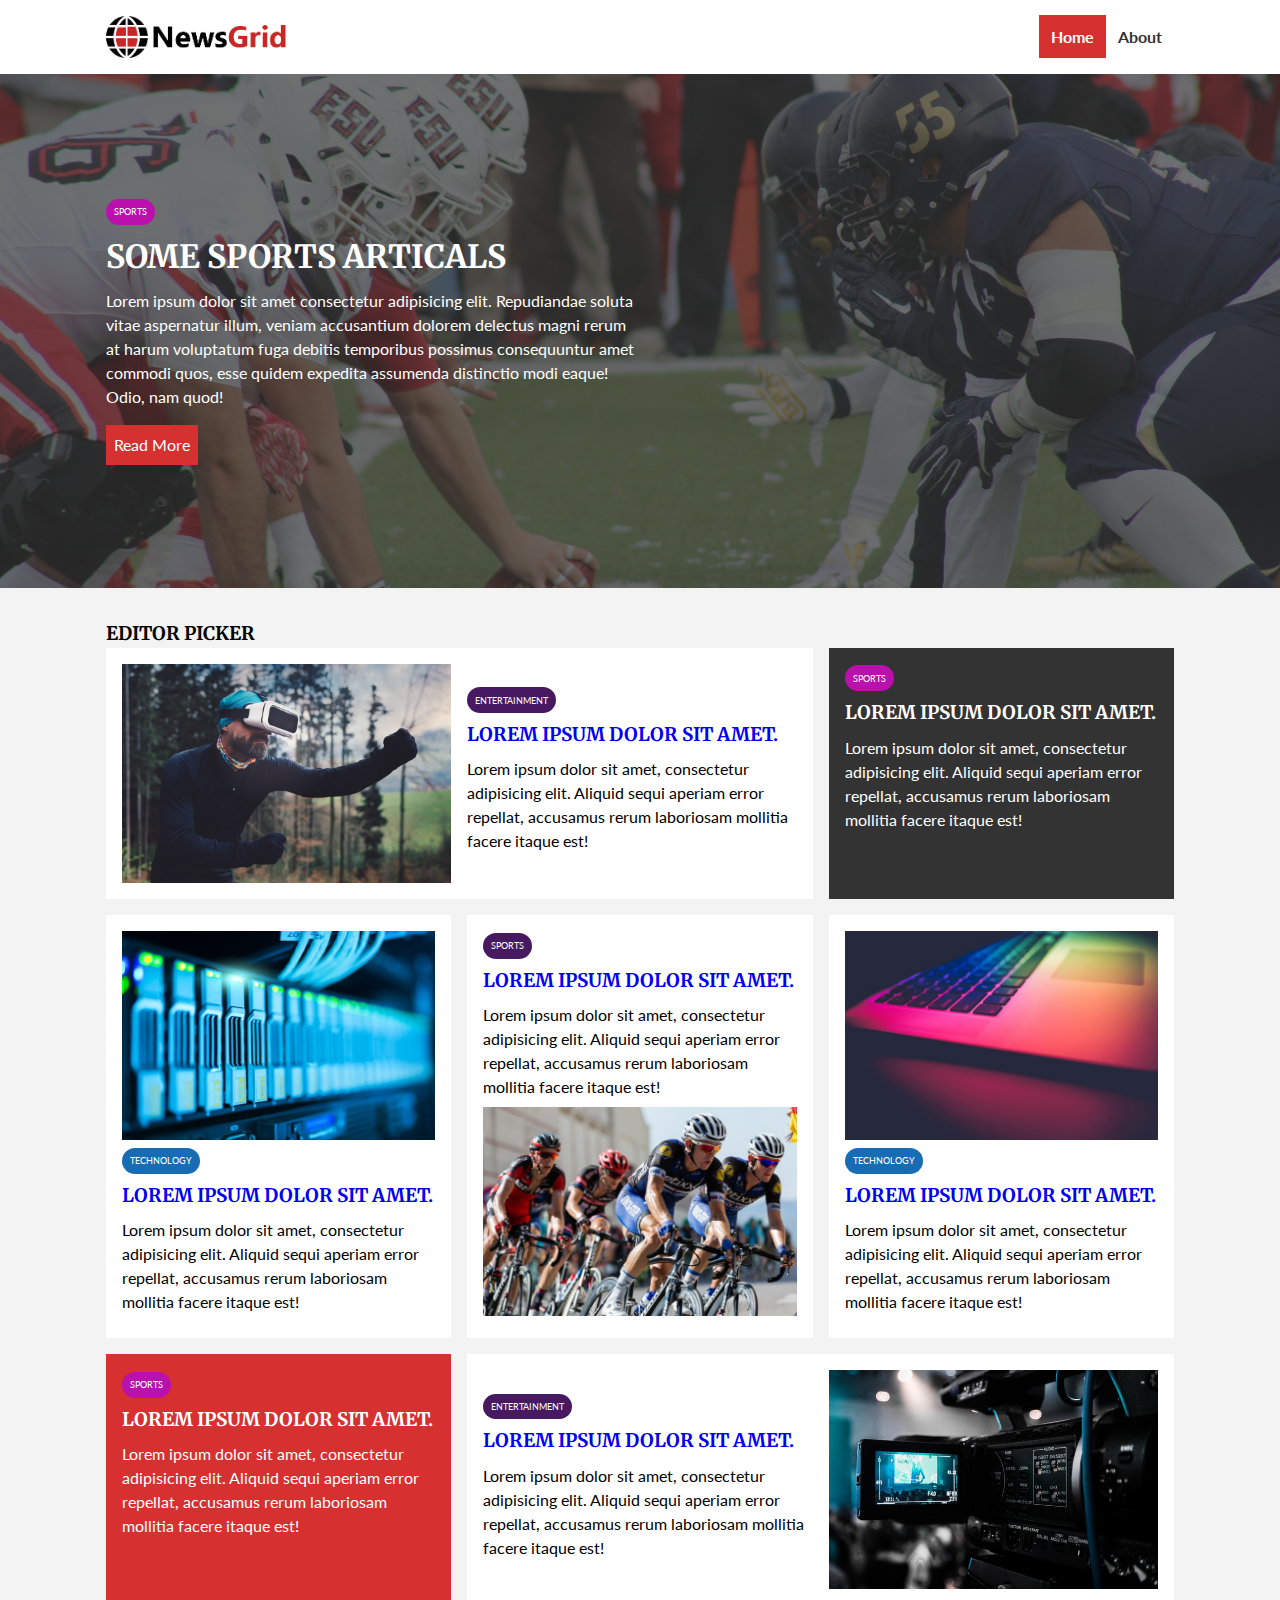
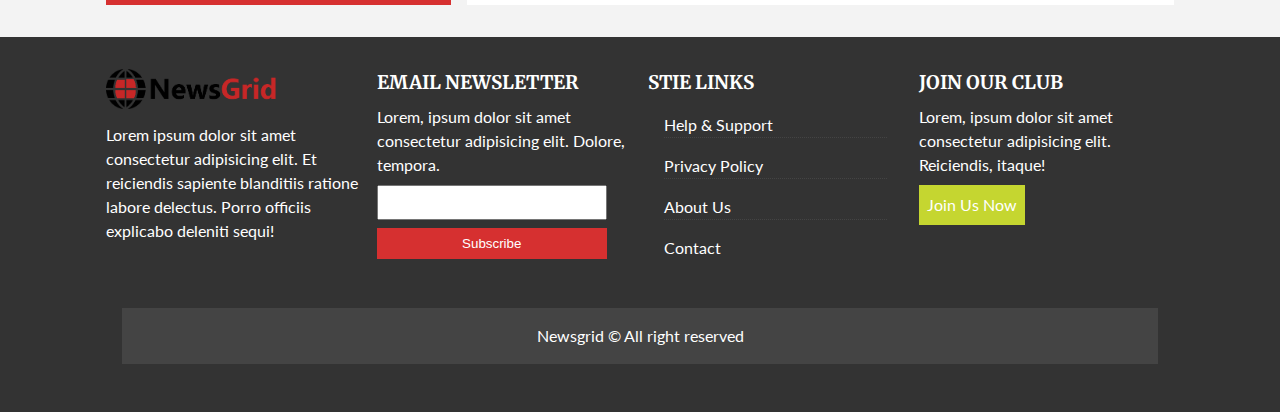
<file: index.html>
<!DOCTYPE html>
<html lang="en">
  <head>
    <meta charset="UTF-8" />
    <meta name="viewport" content="width=device-width, initial-scale=1.0" />
    <meta http-equiv="X-UA-Compatible" content="ie=edge" />

    <link
      href="https://fonts.googleapis.com/css?family=Lato|Merriweather"
      rel="stylesheet"
    />

    <link rel="stylesheet" href="style/style.css" />

    <link
      rel="stylesheet"
      media="screen and (max-width:700px)"
      href="style/mobile.css"
    />

    <link
      rel="stylesheet"
      href="https://use.fontawesome.com/releases/v5.8.1/css/all.css"
      integrity="sha384-50oBUHEmvpQ+1lW4y57PTFmhCaXp0ML5d60M1M7uH2+nqUivzIebhndOJK28anvf"
      crossorigin="anonymous"
    />

    <link rel="shortcut icon" type="image/x-icon" href="favicon.ico" />

    <title>Simple grid website</title>
  </head>
  <body>
    <!-- navgation -->
    <nav id="main-nav">
      <div class="container">
        <img class="logo" src="./img/logo.png" alt="logo" />
        <div class="social">
          <a href="http://www.facebook.com"
            ><i class="fab fa-facebook fa-2x"></i
          ></a>
          <a href="http://www.twitter.com"
            ><i class="fab fa-twitter fa-2x"></i
          ></a>
          <a href="http://www.youtube.com"
            ><i class="fab fa-youtube fa-2x"></i
          ></a>
          <a href="http://www.google.com"
            ><i class="fab fa-google fa-2x"></i
          ></a>
        </div>

        <ul>
          <li><a class="current" href="./index.html">Home</a></li>
          <li><a href="./about.html">About</a></li>
        </ul>
      </div>
    </nav>
    <!-- show case -->

    <header id="showcase">
      <div class="container">
        <div class="showcase-container">
          <div class="showcase-content">
            <div class="category category-sports">Sports</div>
            <h1>Some Sports Articals</h1>
            <p>
              Lorem ipsum dolor sit amet consectetur adipisicing elit.
              Repudiandae soluta vitae aspernatur illum, veniam accusantium
              dolorem delectus magni rerum at harum voluptatum fuga debitis
              temporibus possimus consequuntur amet commodi quos, esse quidem
              expedita assumenda distinctio modi eaque! Odio, nam quod!
            </p>
            <a href="article.html" class="btn btn-primary">Read More</a>
          </div>
        </div>
      </div>
    </header>
    <!-- articles grid -->

    <section id="articles" class="py-2">
      <div class="container">
        <h3>Editor Picker</h3>
        <div class="articales-container">
          <!-- card 1 enteraintment -->
          <article class="card">
            <img src="./img/articles/ent1.jpg" alt="ent" />

            <div>
              <div class="category category-ent">Entertainment</div>

              <h3><a href="article.html">Lorem ipsum dolor sit amet.</a></h3>

              <p>
                Lorem ipsum dolor sit amet, consectetur adipisicing elit.
                Aliquid sequi aperiam error repellat, accusamus rerum laboriosam
                mollitia facere itaque est!
              </p>
            </div>
          </article>

          <!-- sports -->
          <article class="card bg-dark">
            <div class="category category-sports">Sports</div>

            <h3><a href="article.html">Lorem ipsum dolor sit amet.</a></h3>

            <p>
              Lorem ipsum dolor sit amet, consectetur adipisicing elit. Aliquid
              sequi aperiam error repellat, accusamus rerum laboriosam mollitia
              facere itaque est!
            </p>
          </article>

          <!-- technology -->
          <article class="card">
            <img src="./img/articles/tech1.jpg" alt="tech" />
            <div class="category category-tech">Technology</div>

            <h3><a href="article.html">Lorem ipsum dolor sit amet.</a></h3>

            <p>
              Lorem ipsum dolor sit amet, consectetur adipisicing elit. Aliquid
              sequi aperiam error repellat, accusamus rerum laboriosam mollitia
              facere itaque est!
            </p>
          </article>

          <!-- sports -->
          <article class="card">
            <div>
              <div class="category category-ent">Sports</div>

              <h3><a href="article.html">Lorem ipsum dolor sit amet.</a></h3>

              <p>
                Lorem ipsum dolor sit amet, consectetur adipisicing elit.
                Aliquid sequi aperiam error repellat, accusamus rerum laboriosam
                mollitia facere itaque est!
              </p>
            </div>

            <img src="./img/articles/sports1.jpg" alt="sports" />
          </article>

          <!-- technology -->
          <article class="card">
            <img src="./img/articles/tech2.jpg" alt="tech" />
            <div>
              <div class="category category-tech">technology</div>

              <h3><a href="article.html">Lorem ipsum dolor sit amet.</a></h3>

              <p>
                Lorem ipsum dolor sit amet, consectetur adipisicing elit.
                Aliquid sequi aperiam error repellat, accusamus rerum laboriosam
                mollitia facere itaque est!
              </p>
            </div>
          </article>

          <!-- sports -->
          <article class="card bg-primary">
            <div class="category category-sports">sports</div>

            <h3><a href="article.html">Lorem ipsum dolor sit amet.</a></h3>

            <p>
              Lorem ipsum dolor sit amet, consectetur adipisicing elit. Aliquid
              sequi aperiam error repellat, accusamus rerum laboriosam mollitia
              facere itaque est!
            </p>
          </article>
          <!-- entertianment -->
          <article class="card">
            <div>
              <div class="category category-ent">Entertainment</div>

              <h3><a href="article.html">Lorem ipsum dolor sit amet.</a></h3>

              <p>
                Lorem ipsum dolor sit amet, consectetur adipisicing elit.
                Aliquid sequi aperiam error repellat, accusamus rerum laboriosam
                mollitia facere itaque est!
              </p>
            </div>

            <img src="./img/articles/ent2.jpg" alt="ent" />
          </article>
        </div>
      </div>
    </section>

    <!-- footer -->
    <footer id="main-footer" class="py-2">
      <div class="footer-container container">
        <!-- first gird -->
        <div>
          <img src="./img/logo.png" alt="" />
          <p>
            Lorem ipsum dolor sit amet consectetur adipisicing elit. Et
            reiciendis sapiente blanditiis ratione labore delectus. Porro
            officiis explicabo deleniti sequi!
          </p>
        </div>

        <!-- second grid -->
        <div>
          <h3>
            Email newsletter
          </h3>
          <p>
            Lorem, ipsum dolor sit amet consectetur adipisicing elit. Dolore,
            tempora.
          </p>
          <input type="email" name="email" id="email" />
          <input type="submit" class="btn btn-primary" value="Subscribe" />
        </div>

        <!-- third grid -->
        <div>
          <h3>Stie links</h3>
          <ul class="list">
            <li><a href="#">Help & Support</a></li>
            <li><a href="#">Privacy Policy</a></li>
            <li><a href="#">About Us</a></li>
            <li><a href="#">Contact</a></li>
          </ul>
        </div>

        <!-- forth grid  -->

        <div>
          <h3>Join our club</h3>
          <p>
            Lorem, ipsum dolor sit amet consectetur adipisicing elit.
            Reiciendis, itaque!
          </p>
          <div class="btn btn-secondary">Join Us Now</div>
        </div>

        <div>
          <p>Newsgrid &copy; All right reserved</p>
        </div>
      </div>
    </footer>
  </body>
</html>
</file>
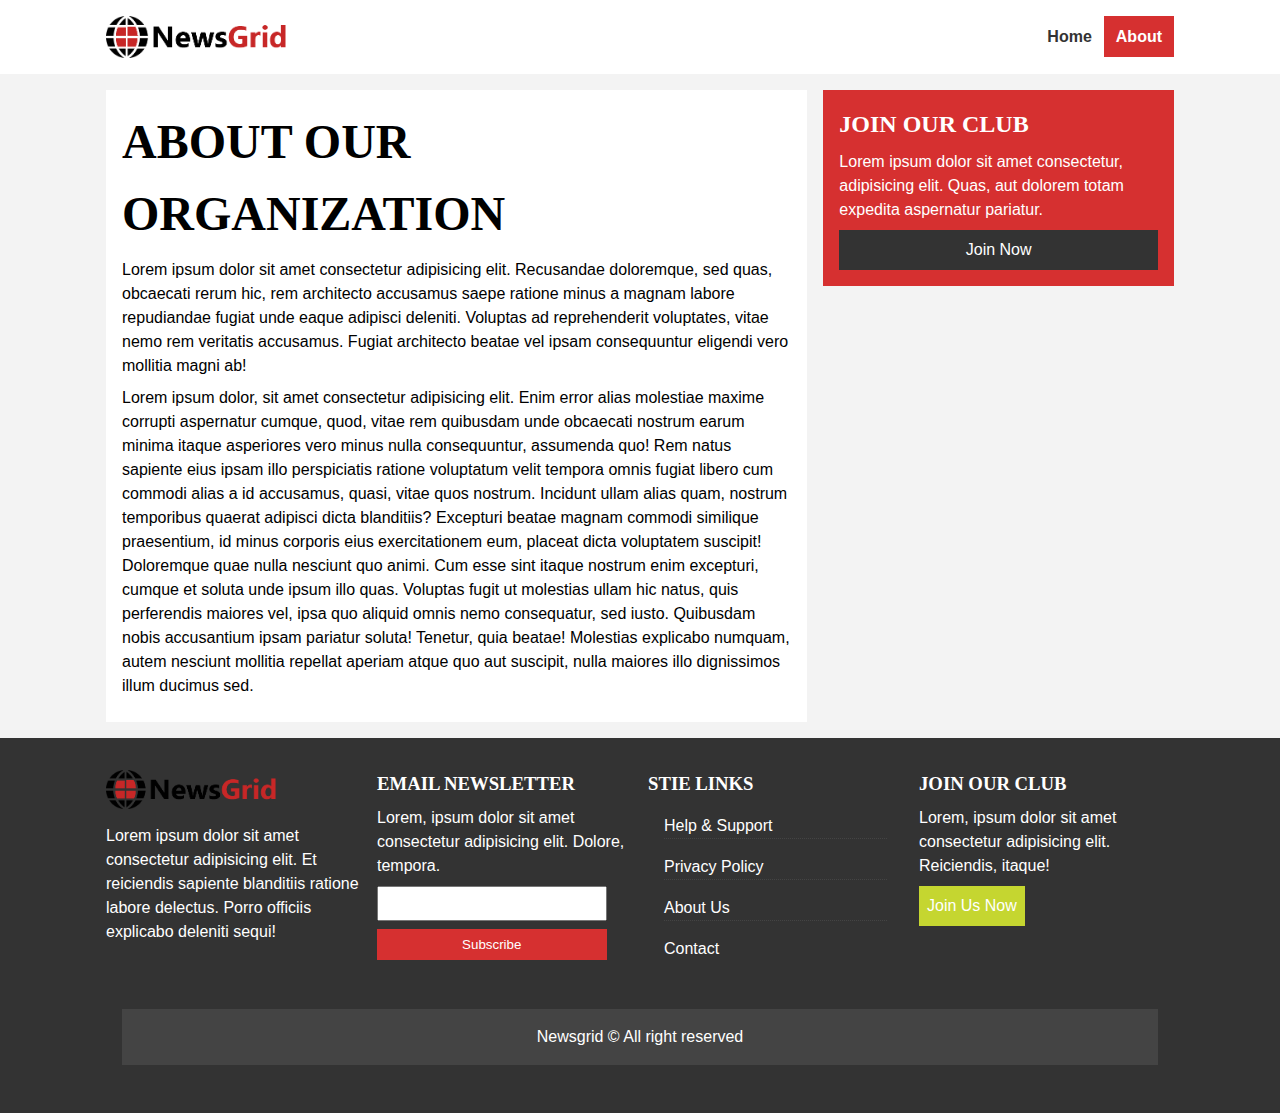
<file: about.html>
<!DOCTYPE html>
<html lang="en">
  <head>
    <meta charset="UTF-8" />
    <meta name="viewport" content="width=device-width, initial-scale=1.0" />
    <meta http-equiv="X-UA-Compatible" content="ie=edge" />
    <link rel="stylesheet" href="style/style.css" />
    <link
      rel="stylesheet"
      media="screen and (max-width:700px)"
      href="style/mobile.css"
    />
    <title>About</title>

    <link
      rel="stylesheet"
      href="https://use.fontawesome.com/releases/v5.8.1/css/all.css"
      integrity="sha384-50oBUHEmvpQ+1lW4y57PTFmhCaXp0ML5d60M1M7uH2+nqUivzIebhndOJK28anvf"
      crossorigin="anonymous"
    />
  </head>
  <body>
    <!-- navgation -->
    <nav id="main-nav">
      <div class="container">
        <img class="logo" src="./img/logo.png" alt="logo" />
        <div class="social">
          <a href="http://www.facebook.com"
            ><i class="fab fa-facebook fa-2x"></i
          ></a>
          <a href="http://www.twitter.com"
            ><i class="fab fa-twitter fa-2x"></i
          ></a>
          <a href="http://www.youtube.com"
            ><i class="fab fa-youtube fa-2x"></i
          ></a>
          <a href="http://www.google.com"
            ><i class="fab fa-google fa-2x"></i
          ></a>
        </div>

        <ul>
          <li><a href="./index.html">Home</a></li>
          <li><a class="current" href="./about.html">About</a></li>
        </ul>
      </div>
    </nav>

    <section id="about">
      <div class="container">
        <div class="about-container">
          <article class="card">
            <h1 class="l-heading">About Our Organization</h1>
            <p>
              Lorem ipsum dolor sit amet consectetur adipisicing elit.
              Recusandae doloremque, sed quas, obcaecati rerum hic, rem
              architecto accusamus saepe ratione minus a magnam labore
              repudiandae fugiat unde eaque adipisci deleniti. Voluptas ad
              reprehenderit voluptates, vitae nemo rem veritatis accusamus.
              Fugiat architecto beatae vel ipsam consequuntur eligendi vero
              mollitia magni ab!
            </p>
            <p>
              Lorem ipsum dolor, sit amet consectetur adipisicing elit. Enim
              error alias molestiae maxime corrupti aspernatur cumque, quod,
              vitae rem quibusdam unde obcaecati nostrum earum minima itaque
              asperiores vero minus nulla consequuntur, assumenda quo! Rem natus
              sapiente eius ipsam illo perspiciatis ratione voluptatum velit
              tempora omnis fugiat libero cum commodi alias a id accusamus,
              quasi, vitae quos nostrum. Incidunt ullam alias quam, nostrum
              temporibus quaerat adipisci dicta blanditiis? Excepturi beatae
              magnam commodi similique praesentium, id minus corporis eius
              exercitationem eum, placeat dicta voluptatem suscipit! Doloremque
              quae nulla nesciunt quo animi. Cum esse sint itaque nostrum enim
              excepturi, cumque et soluta unde ipsum illo quas. Voluptas fugit
              ut molestias ullam hic natus, quis perferendis maiores vel, ipsa
              quo aliquid omnis nemo consequatur, sed iusto. Quibusdam nobis
              accusantium ipsam pariatur soluta! Tenetur, quia beatae! Molestias
              explicabo numquam, autem nesciunt mollitia repellat aperiam atque
              quo aut suscipit, nulla maiores illo dignissimos illum ducimus
              sed.
            </p>
          </article>
          <aside class="card bg-primary">
            <h2>Join our club</h2>
            <p>
              Lorem ipsum dolor sit amet consectetur, adipisicing elit. Quas,
              aut dolorem totam expedita aspernatur pariatur.
            </p>
            <a href="#" class="btn btn-block btn-dark">Join Now</a>
          </aside>
        </div>
      </div>
    </section>

    <!-- footer -->
    <footer id="main-footer" class="py-2">
      <div class="footer-container container">
        <!-- first gird -->
        <div>
          <img src="./img/logo.png" alt="" />
          <p>
            Lorem ipsum dolor sit amet consectetur adipisicing elit. Et
            reiciendis sapiente blanditiis ratione labore delectus. Porro
            officiis explicabo deleniti sequi!
          </p>
        </div>

        <!-- second grid -->
        <div>
          <h3>
            Email newsletter
          </h3>
          <p>
            Lorem, ipsum dolor sit amet consectetur adipisicing elit. Dolore,
            tempora.
          </p>
          <input type="email" name="email" id="email" />
          <input type="submit" class="btn btn-primary" value="Subscribe" />
        </div>

        <!-- third grid -->
        <div>
          <h3>Stie links</h3>
          <ul class="list">
            <li><a href="#">Help & Support</a></li>
            <li><a href="#">Privacy Policy</a></li>
            <li><a href="#">About Us</a></li>
            <li><a href="#">Contact</a></li>
          </ul>
        </div>

        <!-- forth grid  -->

        <div>
          <h3>Join our club</h3>
          <p>
            Lorem, ipsum dolor sit amet consectetur adipisicing elit.
            Reiciendis, itaque!
          </p>
          <div class="btn btn-secondary">Join Us Now</div>
        </div>

        <div>
          <p>Newsgrid &copy; All right reserved</p>
        </div>
      </div>
    </footer>
  </body>
</html>
</file>
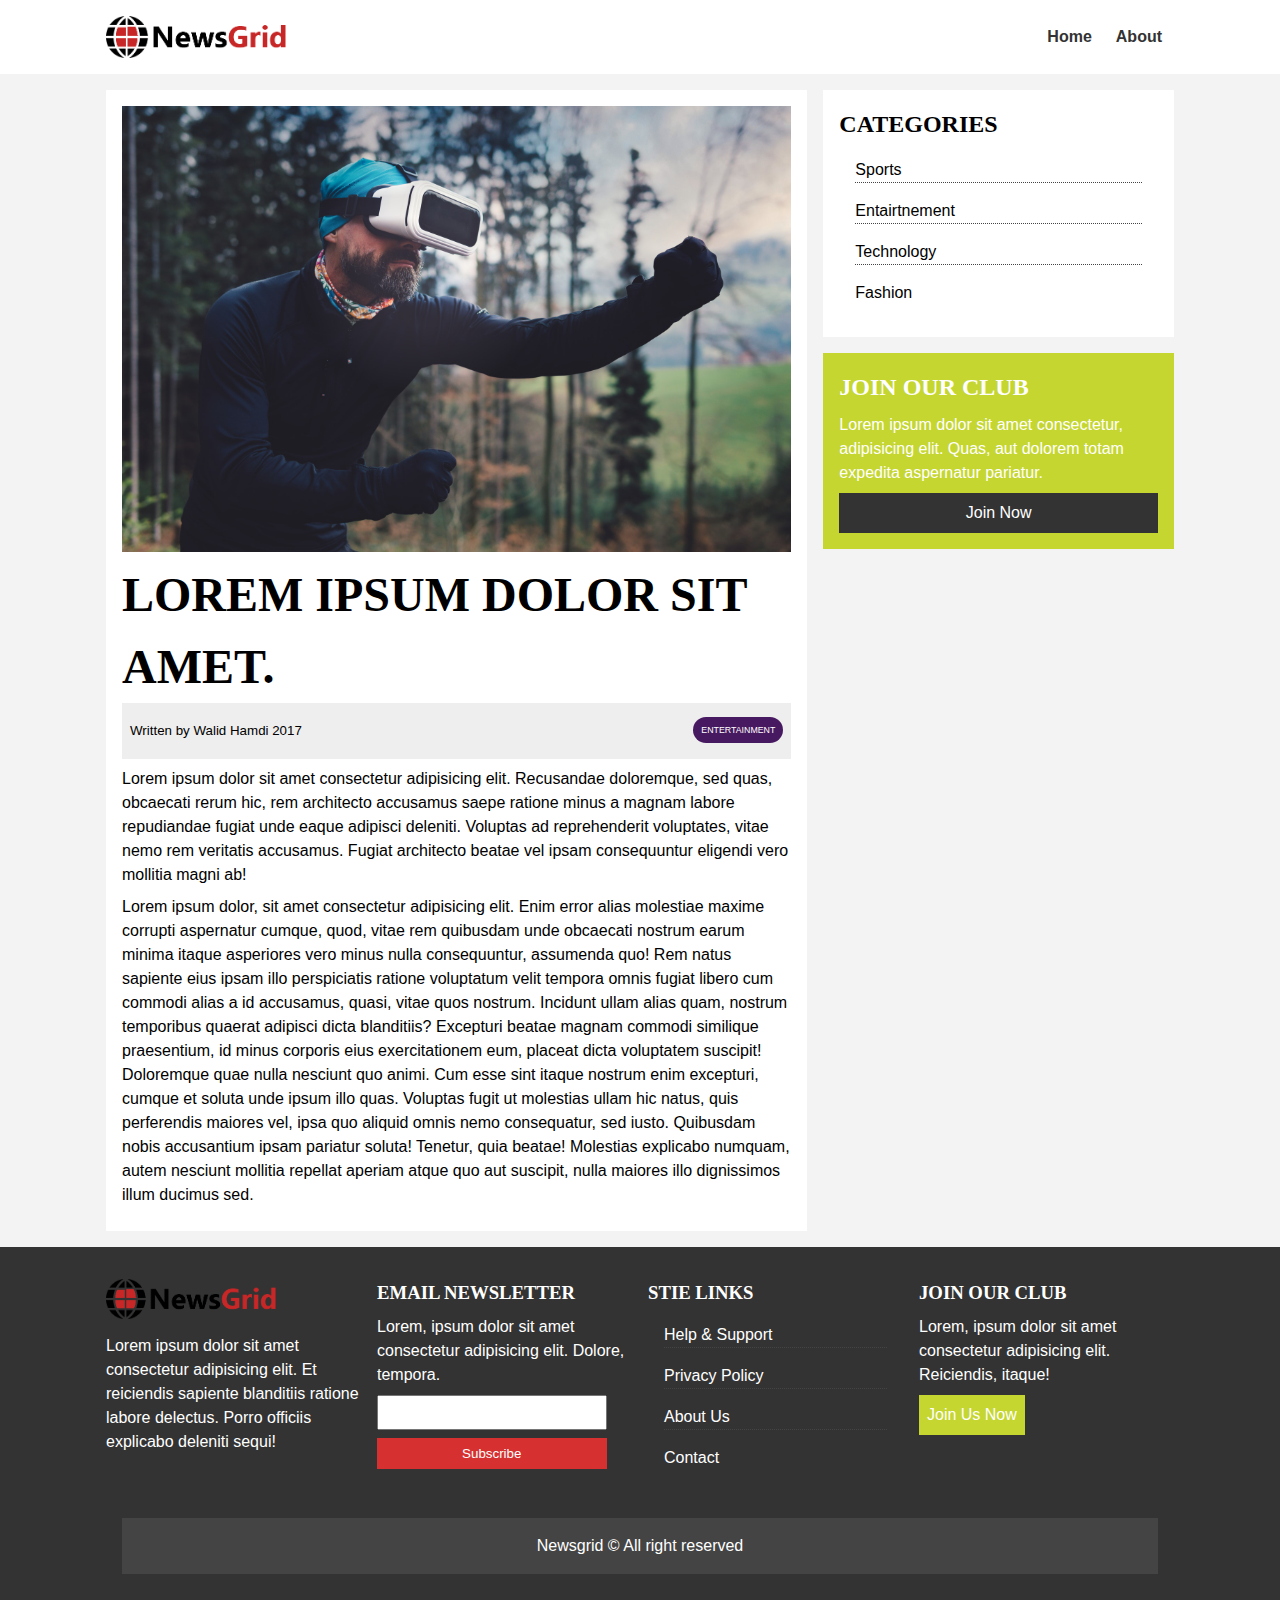
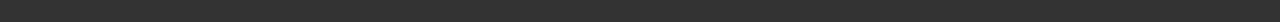
<file: article.html>
<!DOCTYPE html>
<html lang="en">
  <head>
    <meta charset="UTF-8" />
    <meta name="viewport" content="width=device-width, initial-scale=1.0" />
    <meta http-equiv="X-UA-Compatible" content="ie=edge" />
    <title>Article</title>

    <link rel="stylesheet" href="style/style.css" />
    <link
      rel="stylesheet"
      media="screen and (max-width:700px)"
      href="style/mobile.css"
    />

    <link
      rel="stylesheet"
      href="https://use.fontawesome.com/releases/v5.8.1/css/all.css"
      integrity="sha384-50oBUHEmvpQ+1lW4y57PTFmhCaXp0ML5d60M1M7uH2+nqUivzIebhndOJK28anvf"
      crossorigin="anonymous"
    />
  </head>
  <body>
    <!-- navgation -->
    <nav id="main-nav">
      <div class="container">
        <img class="logo" src="./img/logo.png" alt="logo" />
        <div class="social">
          <a href="http://www.facebook.com"
            ><i class="fab fa-facebook fa-2x"></i
          ></a>
          <a href="http://www.twitter.com"
            ><i class="fab fa-twitter fa-2x"></i
          ></a>
          <a href="http://www.youtube.com"
            ><i class="fab fa-youtube fa-2x"></i
          ></a>
          <a href="http://www.google.com"
            ><i class="fab fa-google fa-2x"></i
          ></a>
        </div>

        <ul>
          <li><a href="./index.html">Home</a></li>
          <li><a href="./about.html">About</a></li>
        </ul>
      </div>
    </nav>

    <section id="about">
      <div class="container">
        <div class="about-container">
          <article class="card">
            <img src="./img/articles/ent1.jpg" alt="ent" />

            <h1 class="l-heading">Lorem ipsum dolor sit amet.</h1>

            <div class="meta">
              <small>
                <i class="fas fa-user"></i> Written by Walid Hamdi 2017
              </small>

              <div class="category category-ent">Entertainment</div>
            </div>

            <p>
              Lorem ipsum dolor sit amet consectetur adipisicing elit.
              Recusandae doloremque, sed quas, obcaecati rerum hic, rem
              architecto accusamus saepe ratione minus a magnam labore
              repudiandae fugiat unde eaque adipisci deleniti. Voluptas ad
              reprehenderit voluptates, vitae nemo rem veritatis accusamus.
              Fugiat architecto beatae vel ipsam consequuntur eligendi vero
              mollitia magni ab!
            </p>
            <p>
              Lorem ipsum dolor, sit amet consectetur adipisicing elit. Enim
              error alias molestiae maxime corrupti aspernatur cumque, quod,
              vitae rem quibusdam unde obcaecati nostrum earum minima itaque
              asperiores vero minus nulla consequuntur, assumenda quo! Rem natus
              sapiente eius ipsam illo perspiciatis ratione voluptatum velit
              tempora omnis fugiat libero cum commodi alias a id accusamus,
              quasi, vitae quos nostrum. Incidunt ullam alias quam, nostrum
              temporibus quaerat adipisci dicta blanditiis? Excepturi beatae
              magnam commodi similique praesentium, id minus corporis eius
              exercitationem eum, placeat dicta voluptatem suscipit! Doloremque
              quae nulla nesciunt quo animi. Cum esse sint itaque nostrum enim
              excepturi, cumque et soluta unde ipsum illo quas. Voluptas fugit
              ut molestias ullam hic natus, quis perferendis maiores vel, ipsa
              quo aliquid omnis nemo consequatur, sed iusto. Quibusdam nobis
              accusantium ipsam pariatur soluta! Tenetur, quia beatae! Molestias
              explicabo numquam, autem nesciunt mollitia repellat aperiam atque
              quo aut suscipit, nulla maiores illo dignissimos illum ducimus
              sed.
            </p>
          </article>

          <aside class="card">
            <h2>Categories</h2>
            <ul class="list">
              <li><i class="fas fa-chevron-right"></i> Sports</li>

              <li><i class="fas fa-chevron-right"></i> Entairtnement</li>

              <li><i class="fas fa-chevron-right"></i> Technology</li>

              <li><i class="fas fa-chevron-right"></i> Fashion</li>
            </ul>
          </aside>

          <aside class="card bg-secondary">
            <h2>Join our club</h2>
            <p>
              Lorem ipsum dolor sit amet consectetur, adipisicing elit. Quas,
              aut dolorem totam expedita aspernatur pariatur.
            </p>
            <a href="#" class="btn btn-block btn-dark">Join Now</a>
          </aside>
        </div>
      </div>
    </section>

    <!-- footer -->
    <footer id="main-footer" class="py-2">
      <div class="footer-container container">
        <!-- first gird -->
        <div>
          <img src="./img/logo.png" alt="" />
          <p>
            Lorem ipsum dolor sit amet consectetur adipisicing elit. Et
            reiciendis sapiente blanditiis ratione labore delectus. Porro
            officiis explicabo deleniti sequi!
          </p>
        </div>

        <!-- second grid -->
        <div>
          <h3>
            Email newsletter
          </h3>
          <p>
            Lorem, ipsum dolor sit amet consectetur adipisicing elit. Dolore,
            tempora.
          </p>
          <input type="email" name="email" id="email" />
          <input type="submit" class="btn btn-primary" value="Subscribe" />
        </div>

        <!-- third grid -->
        <div>
          <h3>Stie links</h3>
          <ul class="list">
            <li><a href="#">Help & Support</a></li>
            <li><a href="#">Privacy Policy</a></li>
            <li><a href="#">About Us</a></li>
            <li><a href="#">Contact</a></li>
          </ul>
        </div>

        <!-- forth grid  -->

        <div>
          <h3>Join our club</h3>
          <p>
            Lorem, ipsum dolor sit amet consectetur adipisicing elit.
            Reiciendis, itaque!
          </p>
          <div class="btn btn-secondary">Join Us Now</div>
        </div>

        <div>
          <p>Newsgrid &copy; All right reserved</p>
        </div>
      </div>
    </footer>
  </body>
</html>
</file>
<file: style/style.css>
:root {
  --primary-color: rgb(214, 48, 48);
  --secondary-color: rgb(197, 214, 48);
  --light-color: #f3f3f3;
  --dark-color: #333;
  --max-width: 1100px;
}
.category {
  --sports-color: #b910ae;
  --ent-color: #471961;
  --tech-color: #176cb3;
}

/* rest  */
* {
  padding: 0;
  margin: 0;
  box-sizing: border-box;
}

body {
  font-family: "Lato", sans-serif;
  line-height: 1.5;
  background: var(--light-color);
}

a {
  text-decoration: none;
}

li {
  list-style: none;
}

h1,
h2,
h3,
h4,
h5,
h6 {
  font-family: "Merriweather", serif;
  line-height: 1.5;
  text-transform: uppercase;
}

img {
  width: 100%;
}
p {
  margin: 0.5rem 0;
}
/* utility class */

.container {
  padding: 0 1rem;
  max-width: var(--max-width);
  margin: auto;
  overflow: hidden;
}

.category {
  text-transform: uppercase;
  border-radius: 15px;
  padding: 0.4rem 0.5rem;
  display: inline-block;
  color: white;
  font-size: 0.55rem;
  margin-bottom: 0.5rem;
}

.category-sports {
  background: var(--sports-color);
}
.category-ent {
  background: var(--ent-color);
}
.category-tech {
  background: var(--tech-color);
}

.btn {
  display: inline-block;
  color: white;
  padding: 0.5rem 0.5rem;
  background: var(--dark-color);
  border: none;
}
.btn-block {
  display: block;
}
.btn:hover {
  opacity: 0.8;
}
.btn-primary {
  background: var(--primary-color);
}
.btn-secondary {
  background: var(--secondary-color);
}
.btn-light {
  background: var(--light-color);
}

.card {
  background: white;
  padding: 1rem;
}

.py-1 {
  padding: 1.5rem 0;
}
.py-2 {
  padding: 2rem 0;
}
.py-3 {
  padding: 3rem 0;
}

.p-1 {
  padding: 1.5rem;
}
.p-2 {
  padding: 2rem;
}
.p-3 {
  padding: 3rem;
}

.bg-dark {
  background: var(--dark-color);
  color: white;
}
.bg-primary {
  background: var(--primary-color);
  color: white;
}
.bg-secondary {
  background: var(--secondary-color);
  color: white;
}

.bg-dark h1,
.bg-dark h2,
.bg-dark h3,
.bg-dark a,
.bg-primary h1,
.bg-primary h2,
.bg-primary h3,
.bg-primary a,
.bg-secondary h1,
.bg-secondary h2,
.bg-secondary h3,
.bg-secondary a {
  color: white;
}

.l-heading {
  font-size: 3rem;
}

.list li {
  border-bottom: dotted 1px #444;
  margin: 1rem;
}
.list li:last-child {
  border-bottom: none;
}

.list li a:hover {
  color: var(--primary-color) !important;
}

/* navigation */

#main-nav {
  position: sticky;
  top: 0;
  background: white;
  z-index: 2;
}

#main-nav .container {
  padding: 1rem;
  display: grid;
  grid-template-columns: 6fr 3fr 2fr;
  align-items: center;
}

#main-nav .logo {
  width: 180px;
}

#main-nav .social {
  justify-self: center;
}
#main-nav .social i {
  color: #777777;
  justify-self: center;
  margin-right: 0.5rem;
}

#main-nav ul {
  display: flex;
  justify-self: end;
  align-items: center;
}
#main-nav ul li a {
  padding: 0.75rem;
  color: var(--dark-color);
  font-weight: bold;
}

#main-nav ul li a.current {
  background: var(--primary-color);
  color: white;
}

#main-nav ul li a:hover {
  color: var(--dark-color);
  background: var(--light-color);
}

/* showcase */
#showcase {
  background: #333;
  color: white;
  position: relative;
  padding: 2rem;
}

#showcase:before {
  content: "";
  position: absolute;
  top: 0;
  left: 0;
  width: 100%;
  height: 100%;
  background: url("../img/featured.jpg") no-repeat center center/cover;
  opacity: 0.3;
}

#showcase .showcase-container {
  display: grid;
  grid-template-columns: repeat(2, 1fr);
  justify-content: center;
  align-items: center;
  height: 50vh;
  padding: 1rem 0;
}

#showcase .showcase-content {
  z-index: 1;
}
#showcase .showcase-content p {
  margin-bottom: 1rem;
}

/* articles grids */

#articles .articales-container {
  display: grid;
  grid-template-columns: repeat(3, 1fr);
  grid-gap: 1rem;
}
#articles .articales-container > *:first-child,
#articles .articales-container > *:last-child {
  display: grid;
  grid-template-columns: repeat(2, 1fr);
  align-items: center;
  grid-gap: 1rem;
  grid-column: 1 / span 2;
}

#articles .articales-container > *:last-child {
  grid-column: 2 / span 2;
}

/* footer */
#main-footer {
  background: var(--dark-color);
  color: white;
}

#main-footer .footer-container {
  display: grid;
  grid-template-columns: repeat(4, 1fr);
  grid-gap: 1rem;
}

#main-footer .footer-container > *:last-child {
  grid-column: 1 / span 4;
  background: #444;
  padding: 0.5rem;
  margin: 1rem;
  color: white;
  text-align: center;
}

#main-footer .footer-container img {
  width: 170px;
}

#main-footer .footer-container input[type="email"] {
  padding: 0.5rem;
  margin-bottom: 0.5rem;
  width: 90%;
}
#main-footer .footer-container input[type="submit"] {
  width: 90%;
}

#main-footer a {
  color: white;
}

/* about styling */

#about .about-container {
  display: grid;
  grid-template-columns: 6fr 3fr;
  grid-gap: 1rem;
  margin: 1rem 0;
}

#about .about-container > *:first-child {
  grid-row: 1 / span 4;
}
#about .about-container a {
  text-align: center;
}

/* article style */
.meta {
  display: flex;
  justify-content: space-between;
  background: #eee;
  padding: 0.5rem;
  align-items: center;
}
.meta .category {
  margin-top: 0.4rem;
}
</file>
<file: style/mobile.css>
/* navigation */

#main-nav .social {
  display: none;
}
#main-nav .container {
  grid-template-columns: 1fr;
}
#main-nav .logo,
#main-nav ul {
  justify-self: center;
  padding: 0.5rem;
  margin-top: 1rem;
}

/* articals */

#articles .articales-container {
  grid-template-columns: repeat(2, 1fr);
}
#articles .articales-container > *:first-child,
#articles .articales-container > *:last-child {
  display: block;
  grid-column: 1;
}

/* for mobile styling */

@media (max-width: 600px) {
  #showcase .showcase-container {
    grid-template-columns: 1fr;
    margin-bottom: 2rem;
  }
  /* nav */

  #articles .articales-container {
    grid-template-columns: 1fr;
  }

  #articles .articales-container > *:first-child,
  #articles .articales-container > *:last-child {
    grid-column: 1;
  }

  #main-footer .footer-container {
    grid-template-columns: 1fr;
  }
  #main-footer .footer-container > *:last-child {
    grid-column: 1;
  }
  #main-footer .footer-container > *:nth-child(2),
  #main-footer .footer-container > *:nth-child(4) {
    border-bottom: solid 1px #eee;
    padding-bottom: 1rem;
   
  }

  #about .about-container{
    grid-template-columns: 1fr;
    text-align: center;
  }

}
</file>
